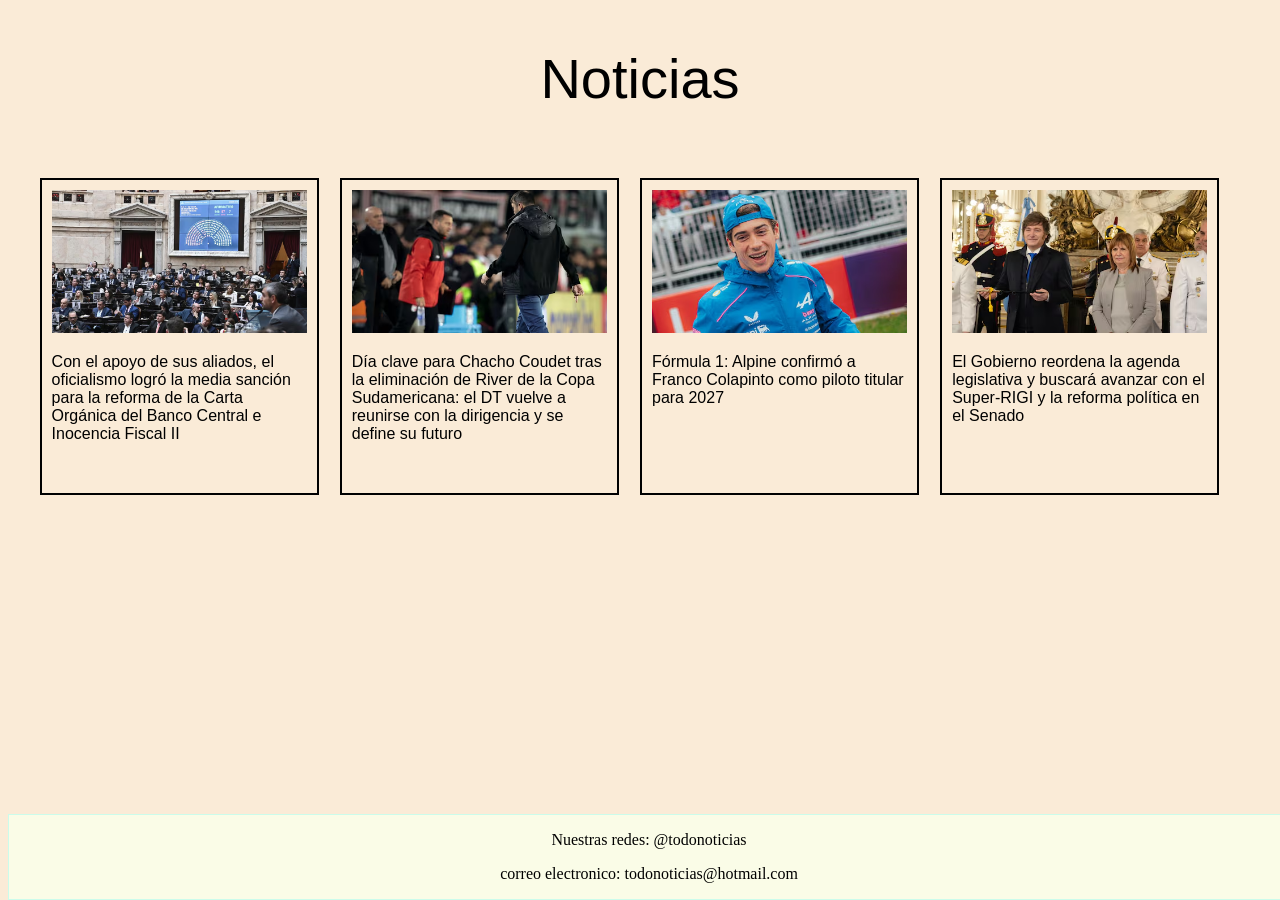
<file: index.html>
<!doctype html>
<html lang="en">
    <head>
        <meta charset="UTF-8" />
        <meta name="viewport" content="width=device-width, initial-scale=1.0" />
        <link rel="stylesheet" href="style.css" />
        <link
            rel="shortcut icon"
            href="./img/favicon.ico"
            type="image/x-icon"
        />
        <title>Noticias</title>
    </head>
    <body>
        <header>
            <h1>Noticias</h1>
        </header>
        <main>
            <div class="grilla">
                <a
                    href="./not1.html"
                >
                    <div class="item">
                        <img src="./img/noticia1.avif" alt="Noticia1" />
                        <p>
                            Con el apoyo de sus aliados, el oficialismo logró la
                            media sanción para la reforma de la Carta Orgánica
                            del Banco Central e Inocencia Fiscal II
                        </p>
                    </div>
                </a>
                <a
                    href="./not2.html"
                >
                    <div class="item">
                        <img src="./img/noticia2.avif" alt="Noticia2" />
                        <p>
                            Día clave para Chacho Coudet tras la eliminación de
                            River de la Copa Sudamericana: el DT vuelve a
                            reunirse con la dirigencia y se define su futuro
                        </p>
                    </div>
                </a>
                <a
                    href="./not3.html"
                >
                    <div class="item">
                        <img src="./img/Noticia3.avif" alt="Noticia3" />
                        <p>
                            Fórmula 1: Alpine confirmó a Franco Colapinto como
                            piloto titular para 2027
                        </p>
                    </div>
                </a>
                <a
                    href="./not4.html"
                >
                    <div class="item">
                        <img src="./img/noticia4.avif" alt="Noticia4" />
                        <p>
                            El Gobierno reordena la agenda legislativa y buscará
                            avanzar con el Super-RIGI y la reforma política en
                            el Senado
                        </p>
                    </div>
                </a>
            </div>
        </main>
        <footer>
            <p>Nuestras redes: @todonoticias</p>
            <p>correo electronico: todonoticias@hotmail.com</p>
        </footer>
    </body>
</html>
</file>
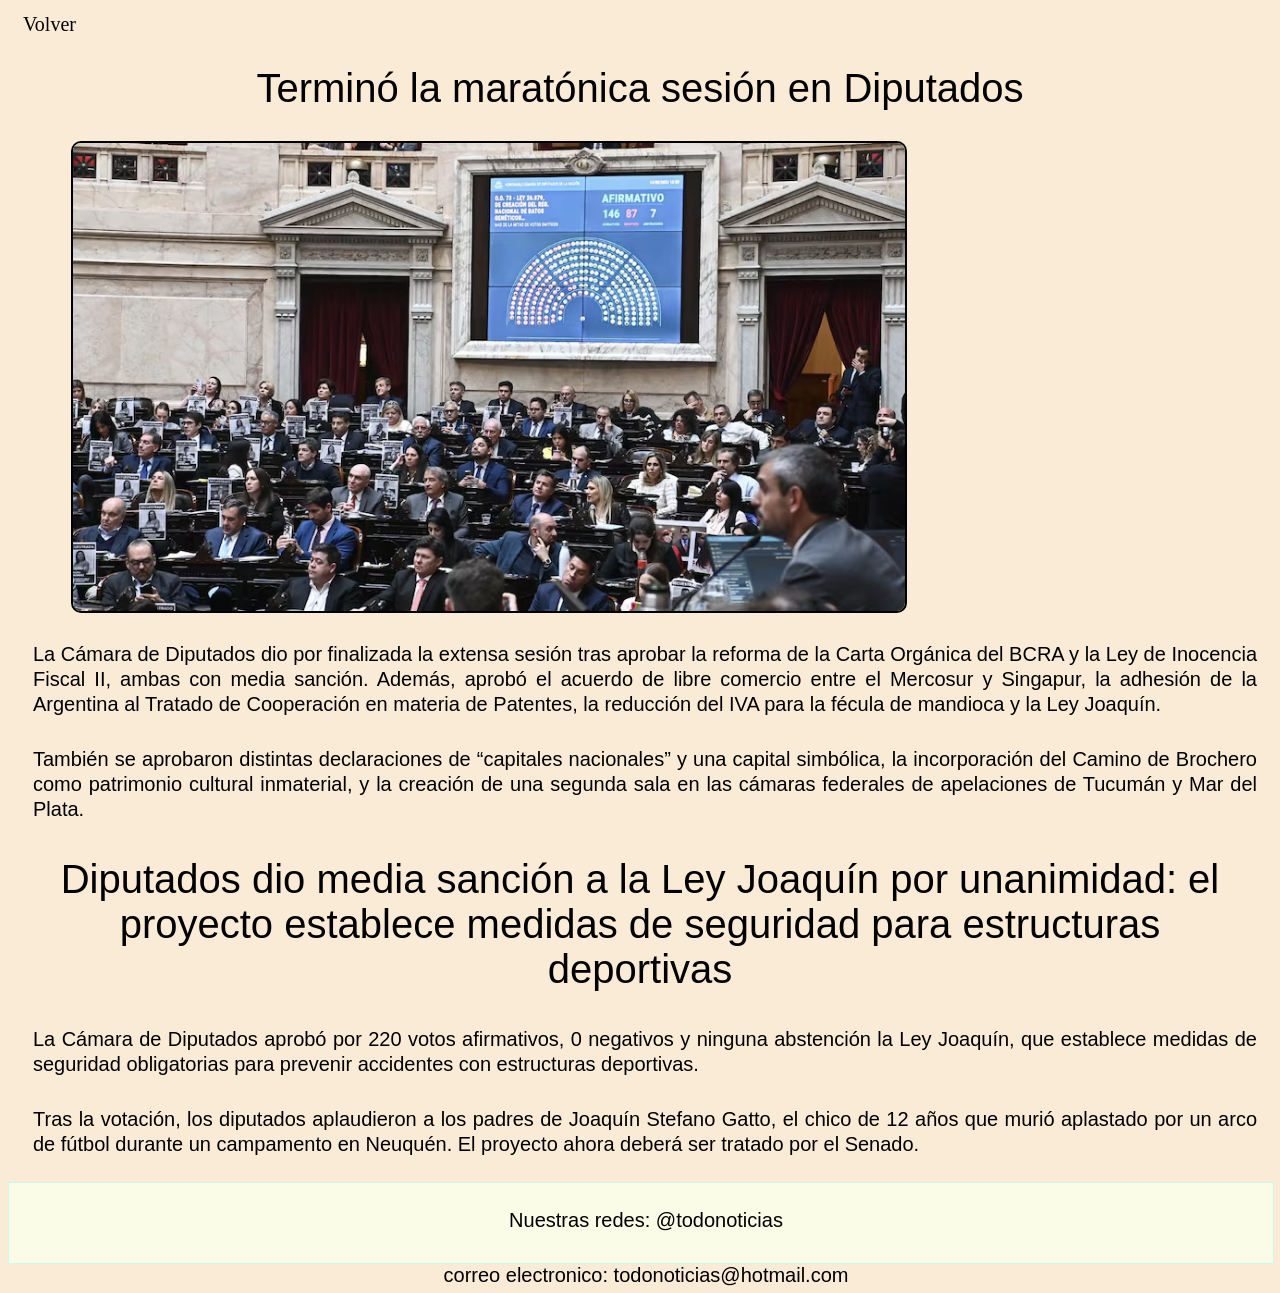
<file: not1.html>
<!doctype html>
<html lang="en">
    <head>
        <meta charset="UTF-8" />
        <meta name="viewport" content="width=device-width, initial-scale=1.0" />
        <title>Reforma del Banco Central</title>
        <link rel="stylesheet" href="./style2.css" />
        <link
            rel="shortcut icon"
            href="./img/favicon.ico"
            type="image/x-icon"
        />
    </head>
    <body>
        <a href="./index.html">Volver</a>
        <header>
            <h1>Terminó la maratónica sesión en Diputados</h1>
        </header>
        <main>
            <img src="./img/noticia1.avif" alt="Noticia 1" />
            <p>
                La Cámara de Diputados dio por finalizada la extensa sesión tras
                aprobar la reforma de la Carta Orgánica del BCRA y la Ley de
                Inocencia Fiscal II, ambas con media sanción. Además, aprobó el
                acuerdo de libre comercio entre el Mercosur y Singapur, la
                adhesión de la Argentina al Tratado de Cooperación en materia de
                Patentes, la reducción del IVA para la fécula de mandioca y la
                Ley Joaquín.
            </p>
            <p>
                También se aprobaron distintas declaraciones de “capitales
                nacionales” y una capital simbólica, la incorporación del Camino
                de Brochero como patrimonio cultural inmaterial, y la creación
                de una segunda sala en las cámaras federales de apelaciones de
                Tucumán y Mar del Plata.
            </p>
            <h1>
                Diputados dio media sanción a la Ley Joaquín por unanimidad: el
                proyecto establece medidas de seguridad para estructuras
                deportivas
            </h1>
            <p>
                La Cámara de Diputados aprobó por 220 votos afirmativos, 0
                negativos y ninguna abstención la Ley Joaquín, que establece
                medidas de seguridad obligatorias para prevenir accidentes con
                estructuras deportivas.
            </p>
            <p>
                Tras la votación, los diputados aplaudieron a los padres de
                Joaquín Stefano Gatto, el chico de 12 años que murió aplastado
                por un arco de fútbol durante un campamento en Neuquén. El
                proyecto ahora deberá ser tratado por el Senado.
            </p>
        </main>
        <footer>
            <p>Nuestras redes: @todonoticias</p>
            <p>correo electronico: todonoticias@hotmail.com</p>
        </footer>
    </body>
</html>
</file>
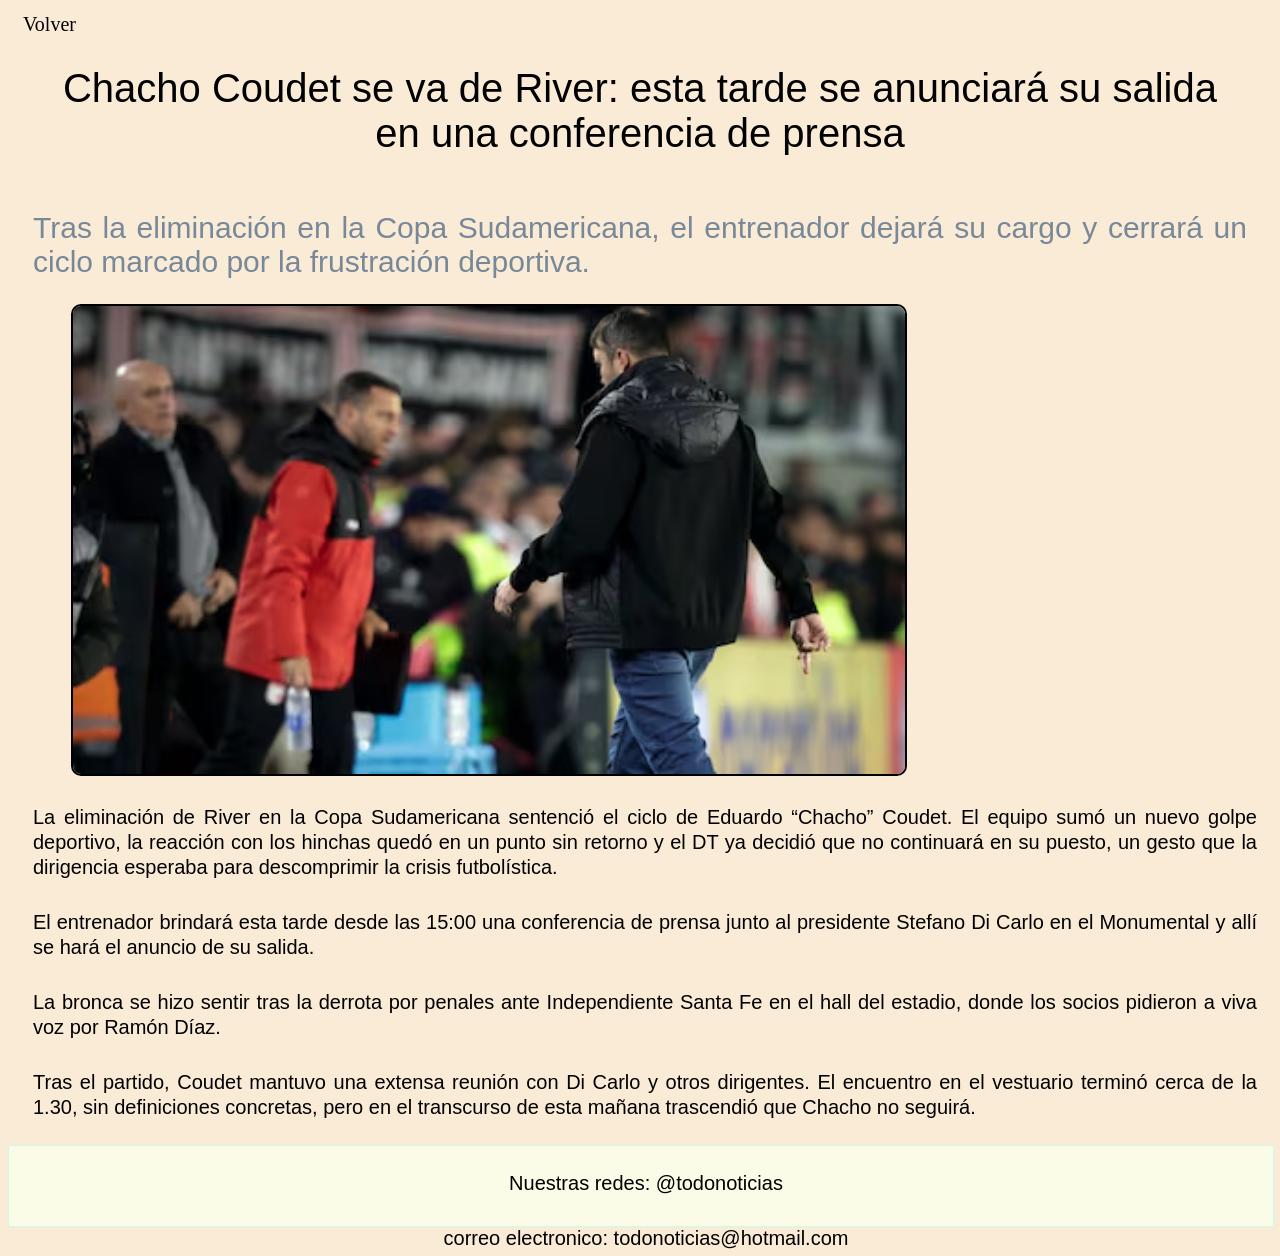
<file: not2.html>
<!doctype html>
<html lang="en">
    <head>
        <meta charset="UTF-8" />
        <meta name="viewport" content="width=device-width, initial-scale=1.0" />
        <title>Chacho Coudet se va de River</title>
        <link rel="stylesheet" href="./style2.css" />
        <link
            rel="shortcut icon"
            href="./img/favicon.ico"
            type="image/x-icon"
        />
    </head>
    <body>
        <a href="./index.html">Volver</a>
        <header>
            <h1>
                Chacho Coudet se va de River: esta tarde se anunciará su salida
                en una conferencia de prensa
            </h1>
        </header>
        <main>
            <h2>
                Tras la eliminación en la Copa Sudamericana, el entrenador
                dejará su cargo y cerrará un ciclo marcado por la frustración
                deportiva.
            </h2>
            <img src="./img/noticia2.avif" alt="Noticia 2" />
            <p>
                La eliminación de River en la Copa Sudamericana sentenció el
                ciclo de Eduardo “Chacho” Coudet. El equipo sumó un nuevo golpe
                deportivo, la reacción con los hinchas quedó en un punto sin
                retorno y el DT ya decidió que no continuará en su puesto, un
                gesto que la dirigencia esperaba para descomprimir la crisis
                futbolística.
            </p>
            <p>
                El entrenador brindará esta tarde desde las 15:00 una
                conferencia de prensa junto al presidente Stefano Di Carlo en el
                Monumental y allí se hará el anuncio de su salida.
            </p>
            <p>
                La bronca se hizo sentir tras la derrota por penales ante
                Independiente Santa Fe en el hall del estadio, donde los socios
                pidieron a viva voz por Ramón Díaz.
            </p>
            <p>
                Tras el partido, Coudet mantuvo una extensa reunión con Di Carlo
                y otros dirigentes. El encuentro en el vestuario terminó cerca
                de la 1.30, sin definiciones concretas, pero en el transcurso de
                esta mañana trascendió que Chacho no seguirá.
            </p>
        </main>
        <footer>
            <p>Nuestras redes: @todonoticias</p>
            <p>correo electronico: todonoticias@hotmail.com</p>
        </footer>
    </body>
</html>
</file>
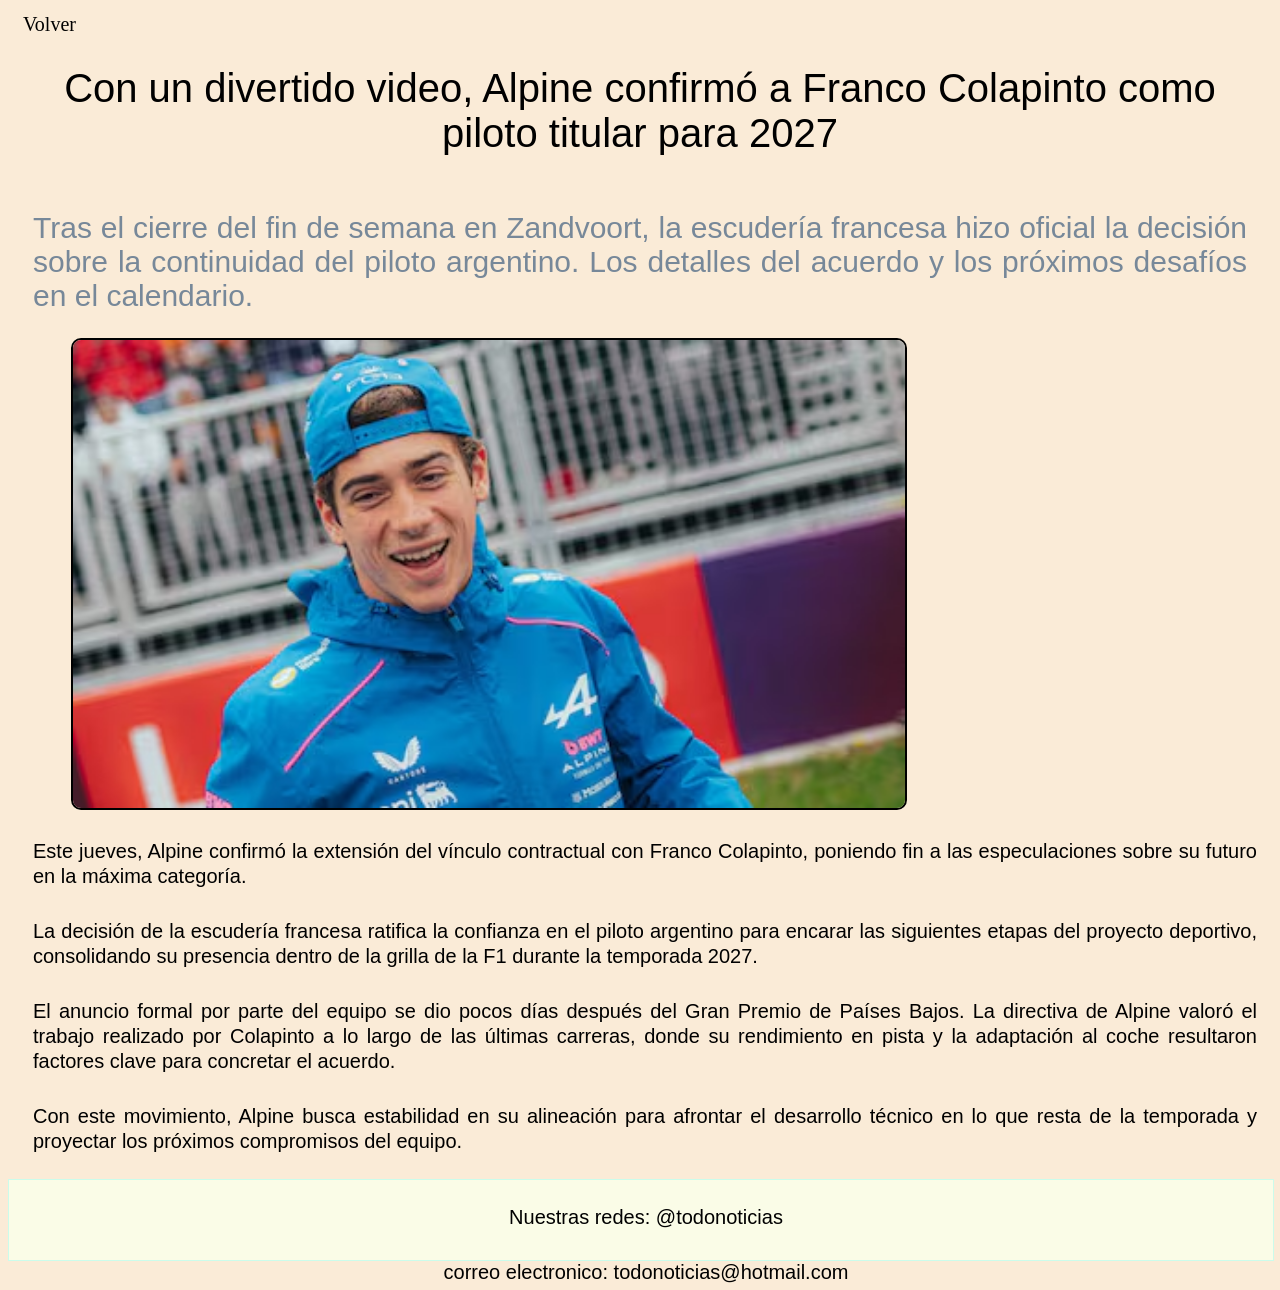
<file: not3.html>
<!doctype html>
<html lang="en">
    <head>
        <meta charset="UTF-8" />
        <meta name="viewport" content="width=device-width, initial-scale=1.0" />
        <title>Colapinto confirmado</title>
        <link rel="stylesheet" href="./style2.css" />
        <link
            rel="shortcut icon"
            href="./img/favicon.ico"
            type="image/x-icon"
        />
    </head>
    <body>
        <a href="./index.html">Volver</a>
        <header>
            <h1>
                Con un divertido video, Alpine confirmó a Franco Colapinto como
                piloto titular para 2027
            </h1>
        </header>
        <main>
            <h2>
                Tras el cierre del fin de semana en Zandvoort, la escudería
                francesa hizo oficial la decisión sobre la continuidad del
                piloto argentino. Los detalles del acuerdo y los próximos
                desafíos en el calendario.
            </h2>
            <img src="./img/Noticia3.avif" alt="Noticia 3" />
            <p>
                Este jueves, Alpine confirmó la extensión del vínculo
                contractual con Franco Colapinto, poniendo fin a las
                especulaciones sobre su futuro en la máxima categoría.
            </p>
            <p>
                La decisión de la escudería francesa ratifica la confianza en el
                piloto argentino para encarar las siguientes etapas del proyecto
                deportivo, consolidando su presencia dentro de la grilla de la
                F1 durante la temporada 2027.
            </p>
            <p>
                El anuncio formal por parte del equipo se dio pocos días después
                del Gran Premio de Países Bajos. La directiva de Alpine valoró
                el trabajo realizado por Colapinto a lo largo de las últimas
                carreras, donde su rendimiento en pista y la adaptación al coche
                resultaron factores clave para concretar el acuerdo.
            </p>
            <p>
                Con este movimiento, Alpine busca estabilidad en su alineación
                para afrontar el desarrollo técnico en lo que resta de la
                temporada y proyectar los próximos compromisos del equipo.
            </p>
        </main>
        <footer>
            <p>Nuestras redes: @todonoticias</p>
            <p>correo electronico: todonoticias@hotmail.com</p>
        </footer>
    </body>
</html>
</file>
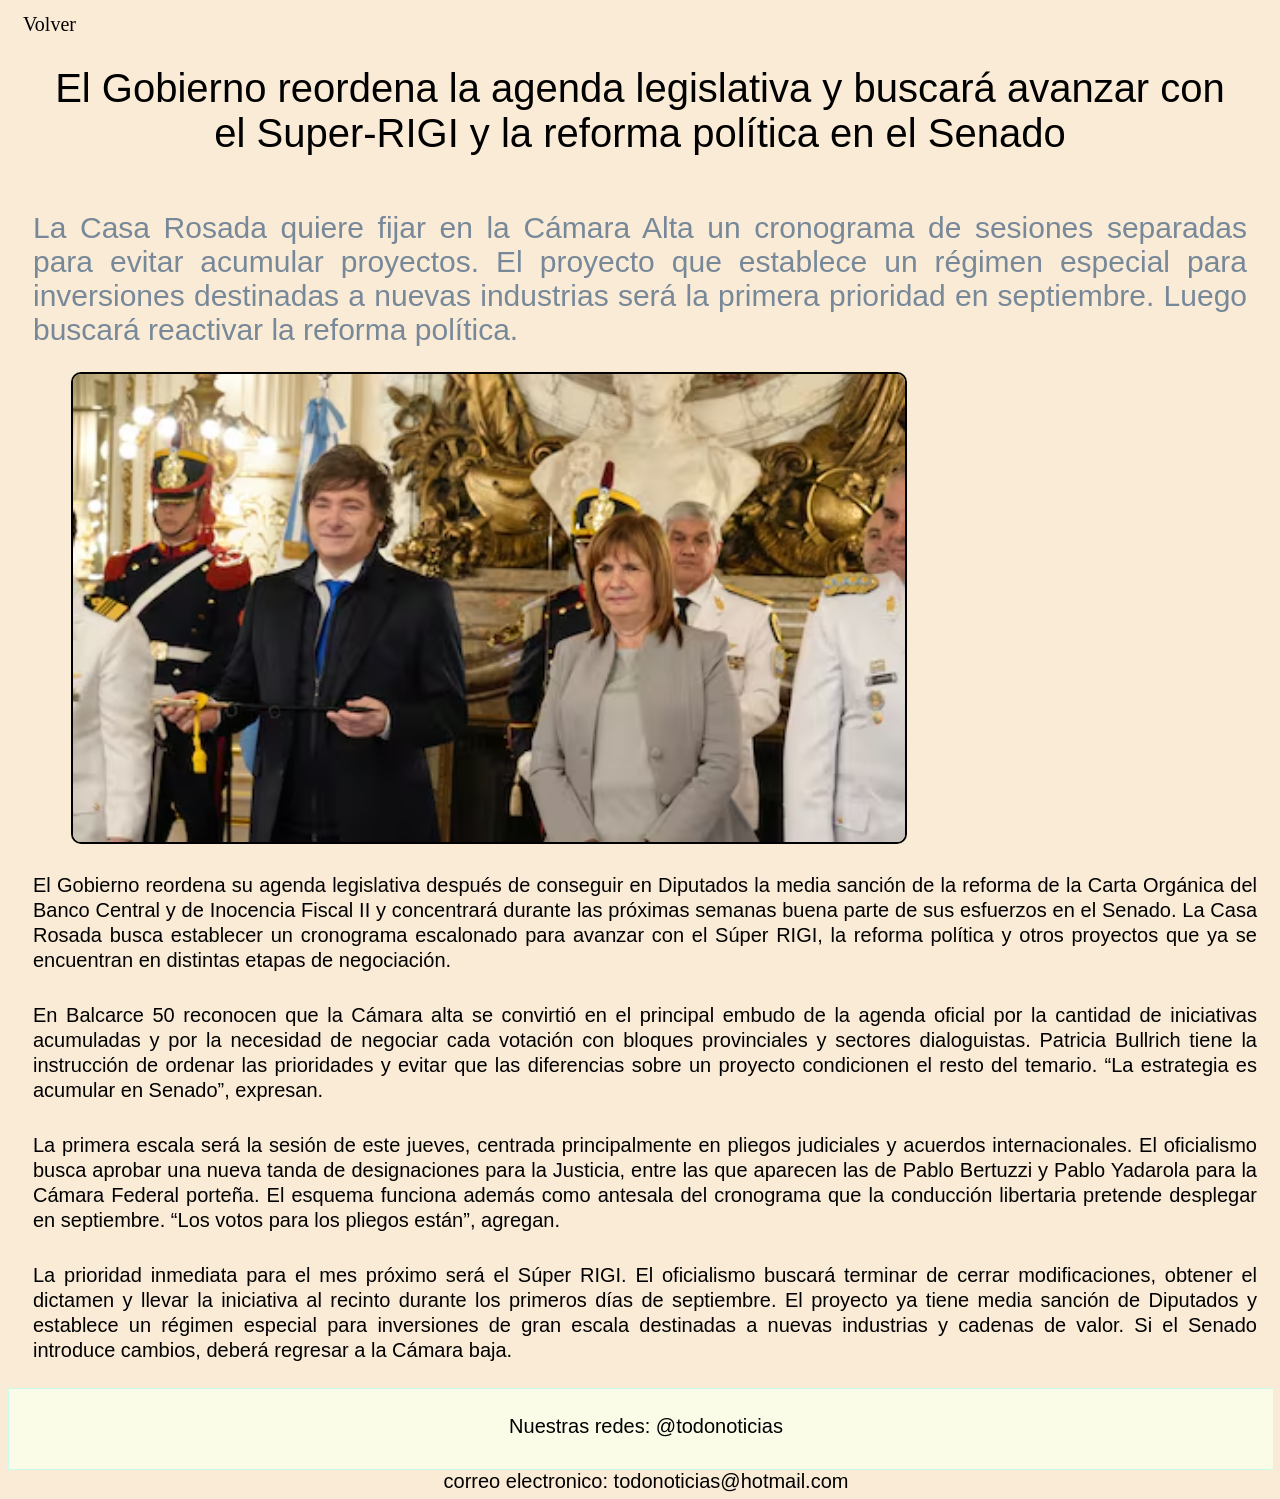
<file: not4.html>
<!doctype html>
<html lang="en">
    <head>
        <meta charset="UTF-8" />
        <meta name="viewport" content="width=device-width, initial-scale=1.0" />
        <title>Agenda Legislativa</title>
        <link rel="stylesheet" href="./style2.css" />
        <link
            rel="shortcut icon"
            href="./img/favicon.ico"
            type="image/x-icon"
        />
    </head>
    <body>
        <a href="./index.html">Volver</a>
        <header>
            <h1>
                El Gobierno reordena la agenda legislativa y buscará avanzar con
                el Super-RIGI y la reforma política en el Senado
            </h1>
        </header>
        <main>
            <h2>
                La Casa Rosada quiere fijar en la Cámara Alta un cronograma de
                sesiones separadas para evitar acumular proyectos. El proyecto
                que establece un régimen especial para inversiones destinadas a
                nuevas industrias será la primera prioridad en septiembre. Luego
                buscará reactivar la reforma política.
            </h2>
            <img src="./img/noticia4.avif" alt="Noticia 4" />
            <p>
                El Gobierno reordena su agenda legislativa después de conseguir
                en Diputados la media sanción de la reforma de la Carta Orgánica
                del Banco Central y de Inocencia Fiscal II y concentrará durante
                las próximas semanas buena parte de sus esfuerzos en el Senado.
                La Casa Rosada busca establecer un cronograma escalonado para
                avanzar con el Súper RIGI, la reforma política y otros proyectos
                que ya se encuentran en distintas etapas de negociación.
            </p>
            <p>
                En Balcarce 50 reconocen que la Cámara alta se convirtió en el
                principal embudo de la agenda oficial por la cantidad de
                iniciativas acumuladas y por la necesidad de negociar cada
                votación con bloques provinciales y sectores dialoguistas.
                Patricia Bullrich tiene la instrucción de ordenar las
                prioridades y evitar que las diferencias sobre un proyecto
                condicionen el resto del temario. “La estrategia es acumular en
                Senado”, expresan.
            </p>
            <p>
                La primera escala será la sesión de este jueves, centrada
                principalmente en pliegos judiciales y acuerdos internacionales.
                El oficialismo busca aprobar una nueva tanda de designaciones
                para la Justicia, entre las que aparecen las de Pablo Bertuzzi y
                Pablo Yadarola para la Cámara Federal porteña. El esquema
                funciona además como antesala del cronograma que la conducción
                libertaria pretende desplegar en septiembre. “Los votos para los
                pliegos están”, agregan.
            </p>
            <p>
                La prioridad inmediata para el mes próximo será el Súper RIGI.
                El oficialismo buscará terminar de cerrar modificaciones,
                obtener el dictamen y llevar la iniciativa al recinto durante
                los primeros días de septiembre. El proyecto ya tiene media
                sanción de Diputados y establece un régimen especial para
                inversiones de gran escala destinadas a nuevas industrias y
                cadenas de valor. Si el Senado introduce cambios, deberá
                regresar a la Cámara baja.
            </p>
        </main>
        <footer>
            <p>Nuestras redes: @todonoticias</p>
            <p>correo electronico: todonoticias@hotmail.com</p>
        </footer>
    </body>
</html>
</file>
<file: style.css>
body {
    background-color: antiquewhite;
    display: flex;
    flex-direction: column;
    min-height: 98vh;
    overflow: auto;
    align-content: space-between;
    box-sizing: border-box;
    position: relative;
}
header {
    position: relative;
    top: 0;
}
footer {
    position: fixed;
    bottom: 0;
    width: 100%;
    text-align: center;
    background-color: rgb(250, 252, 231);
    border: 1px solid rgb(203, 252, 235);
}
main {
    position: relative;
    top: 30px;
}
h1 {
    font-family: Impact, Haettenschweiler, "Arial Narrow Bold", sans-serif;
    font-size: 3.5rem;
    text-align: center;
    font-weight: 300;
}
.grilla {
    display: grid;
    grid-template-columns: repeat(4, 1fr);
    justify-content: center;
    width: 95%;
    margin: auto;
}
.item {
    width: 85%;
    border: solid black 2px;
    padding: 10px;
    transition: all 0.5s ease;
    height: 100%;
}

img {
    width: 100%;
}
a {
    font-family: Arial, Helvetica, sans-serif;
    color: black;
    text-decoration: none;
}
.item:hover {
    width: 90%;
    height: 115%;
}
a:visited {
    color: blue;
}
</file>
<file: style2.css>
body {
    background-color: antiquewhite;
    display: flex;
    flex-direction: column;
    min-height: 98vh;
    overflow: auto;
    align-content: space-between;
    box-sizing: border-box;
    position: relative;
}
header {
    position: relative;
    top: 0;
}
footer {
    position: relative;
    bottom: 0;
    width: 100%;
    height: 80px;
    text-align: center;
    background-color: rgb(250, 252, 231);
    border: 1px solid rgb(203, 252, 235);
}
main {
    position: static;
    top: 30px;
    bottom: 150px;
}
h1 {
    text-align: center;
    font-family: Impact, Haettenschweiler, "Arial Narrow Bold", sans-serif;
    font-weight: 500;
    margin: 30px;
    font-size: 40px;
}
h2 {
    text-align: justify;
    font-family:
        "Gill Sans", "Gill Sans MT", Calibri, "Trebuchet MS", sans-serif;
    font-weight: 400;
    color: lightslategray;
    font-size: 30px;
    margin: 20px;
    padding: 5px;
}
p {
    font-family: Arial, Helvetica, sans-serif;
    font-size: 20px;
    text-align: justify;
    line-height: 25px;
    margin-left: 20px;
    margin-right: 10px;
    padding: 5px;
}
footer > p {
    text-align: center;
}
img {
    width: 65vw;
    margin-left: 5%;
    border: solid black 2px;
    border-radius: 10px;
}
a {
    font-size: 20px;
    text-decoration: none;
    color: black;
    margin-left: 15px;
    margin-top: 5px;
}
</file>
